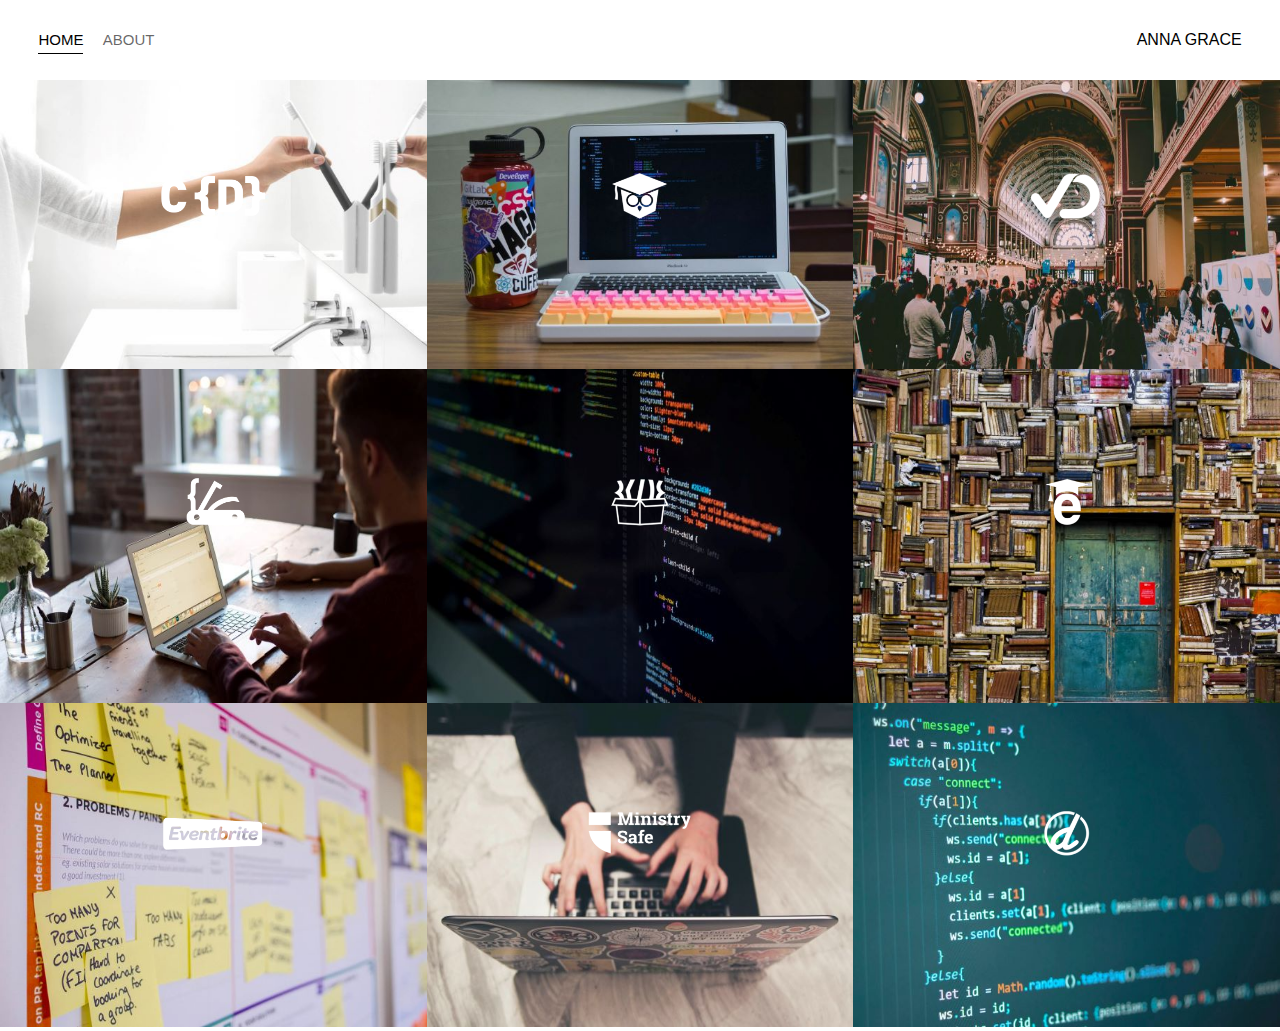
<file: index.html>
<!DOCTYPE html>
<html lang="en" dir="ltr">
  <head>
    <meta charset="utf-8">
    <title>My Portfolio</title>
    <link rel="stylesheet" href="styles.css">
    <meta name="viewport" content="width=device-width,initial-scale=1.0">
  </head>
  <body>
    <nav>
      <div class="left">
        <a href="index.html" class = "active">HOME</a>
        <a href="about.html">ABOUT</a>
      </div>
      <div class="right">
        <p>ANNA GRACE</p>
      </div>
    </nav>

    <div class="container">
      <div class="box">
        <img src="img/gambar1.jpg" alt="">
        <div class="logo"><img src="img/logo1.png" alt=""></div>
        <div class="text" style = "color:transparent;">Lorem ipsum dolor sit amet, consectetur adipisicing elit. Nam, officiis, odit!</div>
      </div>

      <div class="box">
        <img src="img/gambar2.jpg" alt="">
        <div class="logo"><img src="img/logo2.png" alt=""></div>
        <div class="text" style = "color:transparent;">Lorem ipsum dolor sit amet, consectetur adipisicing elit. Nam, officiis, odit!</div>
      </div>

      <div class="box">
        <img src="img/gambar3.jpg" alt="">
        <div class="logo"><img src="img/logo3.png" alt=""></div>
        <div class="text" style = "color:transparent;">Lorem ipsum dolor sit amet, consectetur adipisicing elit. Nam, officiis, odit!</div>
      </div>

      <div class="box">
        <img src="img/gambar4.jpg" alt="">
        <div class="logo"><img src="img/logo4.png" alt=""></div>
        <div class="text" style = "color:transparent;">Lorem ipsum dolor sit amet, consectetur adipisicing elit. Nam, officiis, odit!</div>
      </div>

      <div class="box">
        <img src="img/gambar5.jpg" alt="">
        <div class="logo"><img src="img/logo5.png" alt=""></div>
        <div class="text" style = "color:transparent;">Lorem ipsum dolor sit amet, consectetur adipisicing elit. Nam, officiis, odit!</div>
      </div>

      <div class="box">
        <img src="img/gambar6.jpg" alt="">
        <div class="logo"><img src="img/logo6.png" alt=""></div>
        <div class="text" style = "color:transparent;">Lorem ipsum dolor sit amet, consectetur adipisicing elit. Nam, officiis, odit!</div>
      </div>

      <div class="box">
        <img src="img/gambar7.jpg" alt="">
        <div class="logo"><img src="img/logo7.png" alt=""></div>
        <div class="text" style = "color:transparent;">Lorem ipsum dolor sit amet, consectetur adipisicing elit. Nam, officiis, odit!</div>
      </div>

      <div class="box">
        <img src="img/gambar8.jpg" alt="">
        <div class="logo"><img src="img/logo8.png" alt=""></div>
        <div class="text" style = "color:transparent;">Lorem ipsum dolor sit amet, consectetur adipisicing elit. Nam, officiis, odit!</div>
      </div>

      <div class="box">
        <img src="img/gambar9.jpg" alt="">
        <div class="logo"><img src="img/logo9.png" alt=""></div>
        <div class="text" style = "color:transparent;">Lorem ipsum dolor sit amet, consectetur adipisicing elit. Nam, officiis, odit!</div>
      </div>
    </div>
  </body>
</html>
</file>
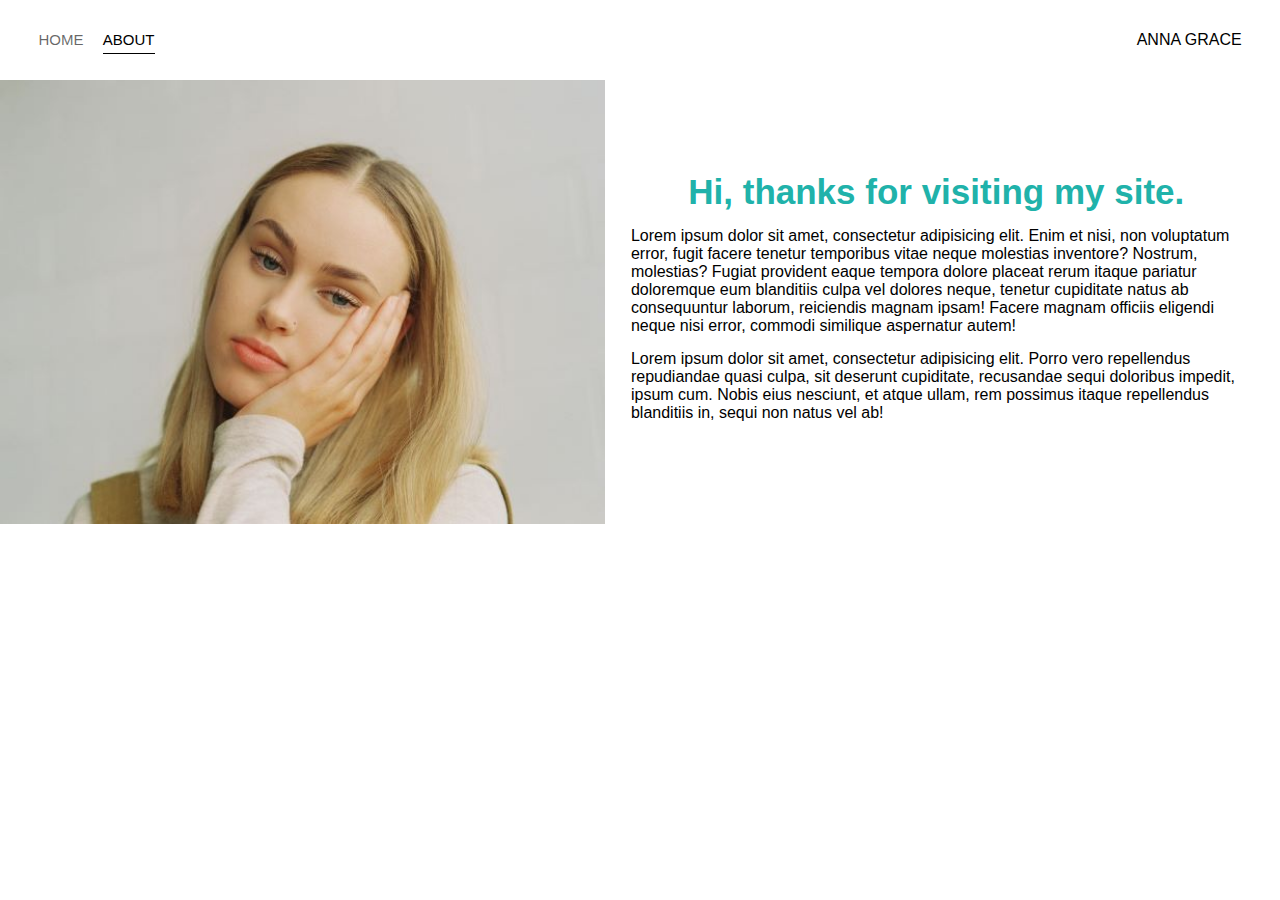
<file: about.html>
<!DOCTYPE html>
<html lang="en" dir="ltr">
  <head>
    <meta charset="utf-8">
    <title>My Portfolio</title>
    <link rel="stylesheet" href="styles.css">
    <meta name="viewport" content="width=device-width,initial-scale=1.0">
  </head>
  <body>
    <nav>
      <div class="left">
        <a href="index.html">HOME</a>
        <a href="about.html" class = "active">ABOUT</a>
      </div>
      <div class="right">
        <p>ANNA GRACE</p>
      </div>
    </nav>

    <section>
      <div class="left">
        <img src="img/profil.jpg" alt="">
      </div>
      <div class="right">
        <h1>Hi, thanks for visiting my site.</h1>
        <p>
          Lorem ipsum dolor sit amet, consectetur adipisicing elit. Enim et nisi, non voluptatum error, fugit facere tenetur temporibus vitae neque molestias inventore? Nostrum, molestias? Fugiat provident eaque tempora dolore placeat rerum itaque pariatur doloremque eum blanditiis culpa vel dolores neque, tenetur cupiditate natus ab consequuntur laborum, reiciendis magnam ipsam! Facere magnam officiis eligendi neque nisi error, commodi similique aspernatur autem!
        </p>
        <p>
          Lorem ipsum dolor sit amet, consectetur adipisicing elit. Porro vero repellendus repudiandae quasi culpa, sit deserunt cupiditate, recusandae sequi doloribus impedit, ipsum cum. Nobis eius nesciunt, et atque ullam, rem possimus itaque repellendus blanditiis in, sequi non natus vel ab!
        </p>
      </div>
    </section>
  </body>
</html>
</file>
<file: styles.css>
*{
  margin: 0px;
  padding: 0px;
  box-sizing: border-box;
  text-decoration: none;
  font-family: sans-serif;
}

nav{
  display: flex;
  justify-content: space-between;
  min-height: 80px;
  align-items: center;
  padding: 0px 3%;
}

nav .left a{
  margin-right: 15px;
  padding-bottom: 5px;
  border-bottom: 0px solid transparent;
  color: rgba(0,0,0,0.6);
  font-size: 15px;
  transition: border-bottom 0.4s;
}

nav .left a.active{
  color: black;
  border-bottom: 1px solid black;
}

nav .left a:hover{
  color: black;
  border-bottom: 1px solid black;
}

.container .box{
  position: relative;
  width: 33.3333%; /* 100 / 3 */
  transition: 0.7s;
}

.container .box img{
  width: 100%;
  height: 100%;
  z-index: -1;
  position: relative;
}

.container .box .logo{
  position: absolute;
  top: 40%;
  left: 50%;
  transform: translate(-50%,-50%);
  display: flex;
  justify-content: center;
}

.container .box .logo img{
  width: 50%;
}

.container .box .text{
  position: absolute;
  top: 70%;
  left: 50%;
  transform: translate(-50%,-50%);
  text-align: center;
  letter-spacing: 0.5px;
  font-size: 1.15vw;
  transition: color 0.7s;
}

.container .box:hover{
  background: rgba(0,0,0,0.8);
}

.container .box:hover > .text{
  color: lightseagreen!important;
}

.container{
  display: flex;
  flex-wrap: wrap;
}

section{
  display: flex;
  align-items: center;
}

section .left{
  width: 3250px;
}

section .left img{
  width: 100%;
  height: 100%;
}

section .right{
  padding: 0px 3vw 0px 2vw;
}

section .right h1{
  font-size: 35px;
  color: lightseagreen;
  margin-bottom: 15px;
  text-align: center;
}

section .right p{
  margin-top: 15px;
  margin-bottom: 15px;
}

@media (max-width: 1200px){
  .container{
    justify-content: center;
  }
  .container .box{
    width: 50%;
  }
  .container .box .text{
    font-size: 1.7vw;
  }
  section{
    flex-direction: column;
  }
  section .left{
    width: 600px;
    margin-bottom: 20px;
    max-width: 100%;
  }
}

@media (max-width: 768px){
  .container .box{
    width: 100%;
  }
  .container .box .text{
    font-size: 3vw;
  }
}
</file>
